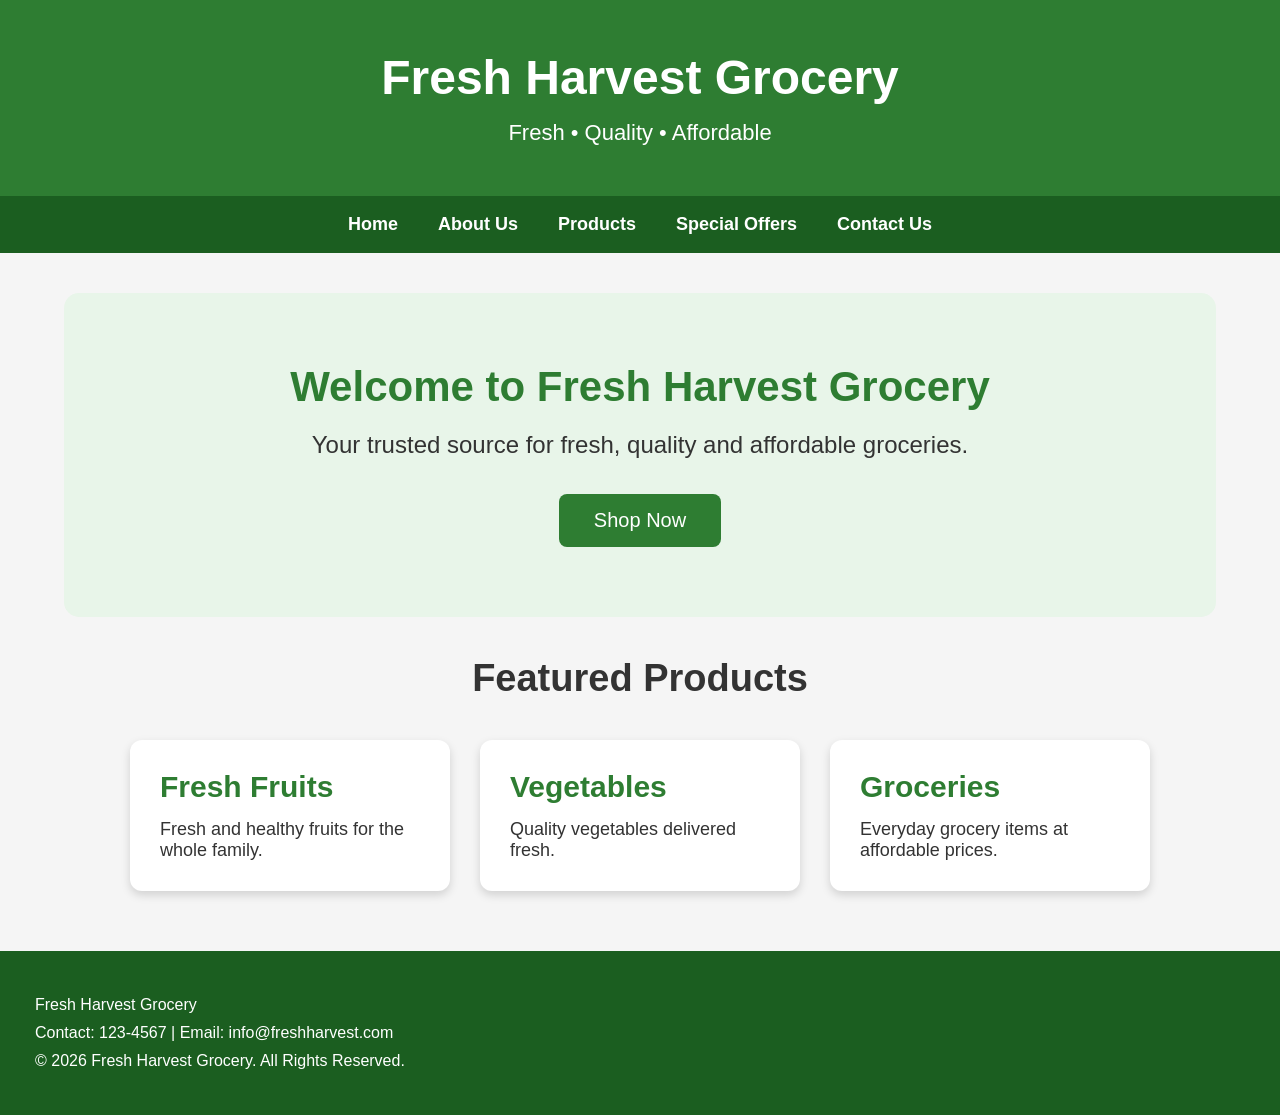
<file: index.html>
<!DOCTYPE html>
<html lang="en">
<head>
    <meta charset="UTF-8">
    <meta name="viewport" content="width=device-width, initial-scale=1.0">
    <title>Fresh Harvest Grocery</title>

    <link rel="stylesheet" href="style.css">
</head>

<body>

<header>
    <h1>Fresh Harvest Grocery</h1>
    <p>Fresh • Quality • Affordable</p>
</header>

<nav>
    <a href="index.html">Home</a>
    <a href="about.html">About Us</a>
    <a href="products.html">Products</a>
    <a href="offers.html">Special Offers</a>
    <a href="contact.html">Contact Us</a>
</nav>

<section class="hero">

    <h2>Welcome to Fresh Harvest Grocery</h2>

    <p>Your trusted source for fresh, quality and affordable groceries.</p>

    <a href="products.html" class="btn">Shop Now</a>

</section>

<section>

<h2 class="title">Featured Products</h2>

<div class="products">

<div class="card">
<h3>Fresh Fruits</h3>
<p>Fresh and healthy fruits for the whole family.</p>
</div>

<div class="card">
<h3>Vegetables</h3>
<p>Quality vegetables delivered fresh.</p>
</div>

<div class="card">
<h3>Groceries</h3>
<p>Everyday grocery items at affordable prices.</p>
</div>

</div>

</section>

<footer>

<p>Fresh Harvest Grocery</p>

<p>Contact: 123-4567 | Email: info@freshharvest.com</p>

<p>© 2026 Fresh Harvest Grocery. All Rights Reserved.</p>

</footer>

</body>
</html>
</file>
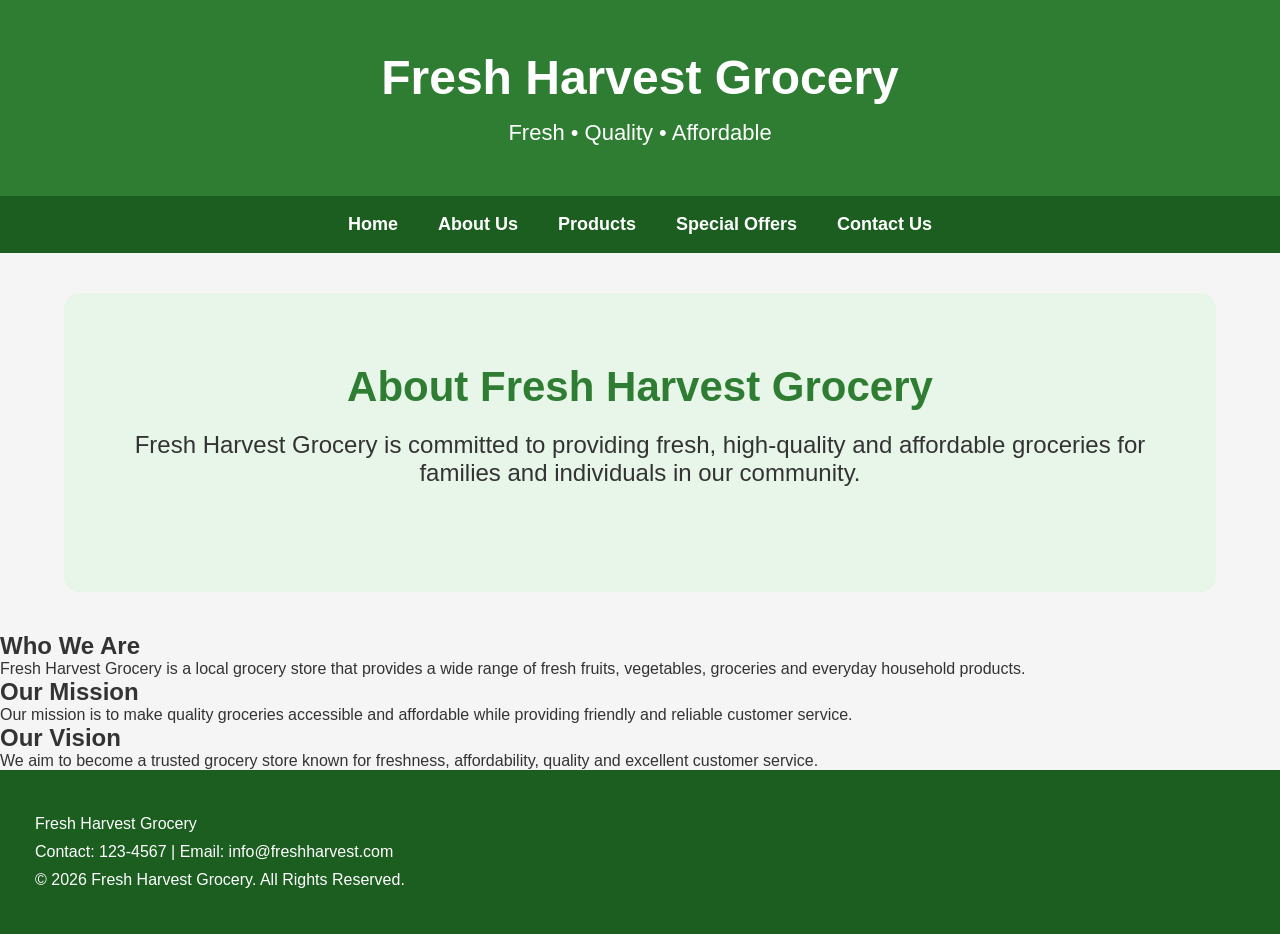
<file: about.html>
<!DOCTYPE html>
<html lang="en">
<head>
    <meta charset="UTF-8">
    <meta name="viewport" content="width=device-width, initial-scale=1.0">
    <title>About Us - Fresh Harvest Grocery</title>

    <link rel="stylesheet" href="style.css">
</head>

<body>

<header>
    <h1>Fresh Harvest Grocery</h1>
    <p>Fresh • Quality • Affordable</p>
</header>

<nav>
    <a href="index.html">Home</a>
    <a href="about.html">About Us</a>
    <a href="products.html">Products</a>
    <a href="offers.html">Special Offers</a>
    <a href="contact.html">Contact Us</a>
</nav>

<section class="hero">
    <h2>About Fresh Harvest Grocery</h2>

    <p>
        Fresh Harvest Grocery is committed to providing fresh,
        high-quality and affordable groceries for families and
        individuals in our community.
    </p>
</section>

<section class="about-content">

    <div class="about-box">
        <h2>Who We Are</h2>

        <p>
            Fresh Harvest Grocery is a local grocery store that
            provides a wide range of fresh fruits, vegetables,
            groceries and everyday household products.
        </p>
    </div>

    <div class="about-box">
        <h2>Our Mission</h2>

        <p>
            Our mission is to make quality groceries accessible
            and affordable while providing friendly and reliable
            customer service.
        </p>
    </div>

    <div class="about-box">
        <h2>Our Vision</h2>

        <p>
            We aim to become a trusted grocery store known for
            freshness, affordability, quality and excellent
            customer service.
        </p>
    </div>

</section>

<footer>

    <p>Fresh Harvest Grocery</p>

    <p>
        Contact: 123-4567 |
        Email: info@freshharvest.com
    </p>

    <p>
        © 2026 Fresh Harvest Grocery. All Rights Reserved.
    </p>

</footer>

</body>
</html>
</file>
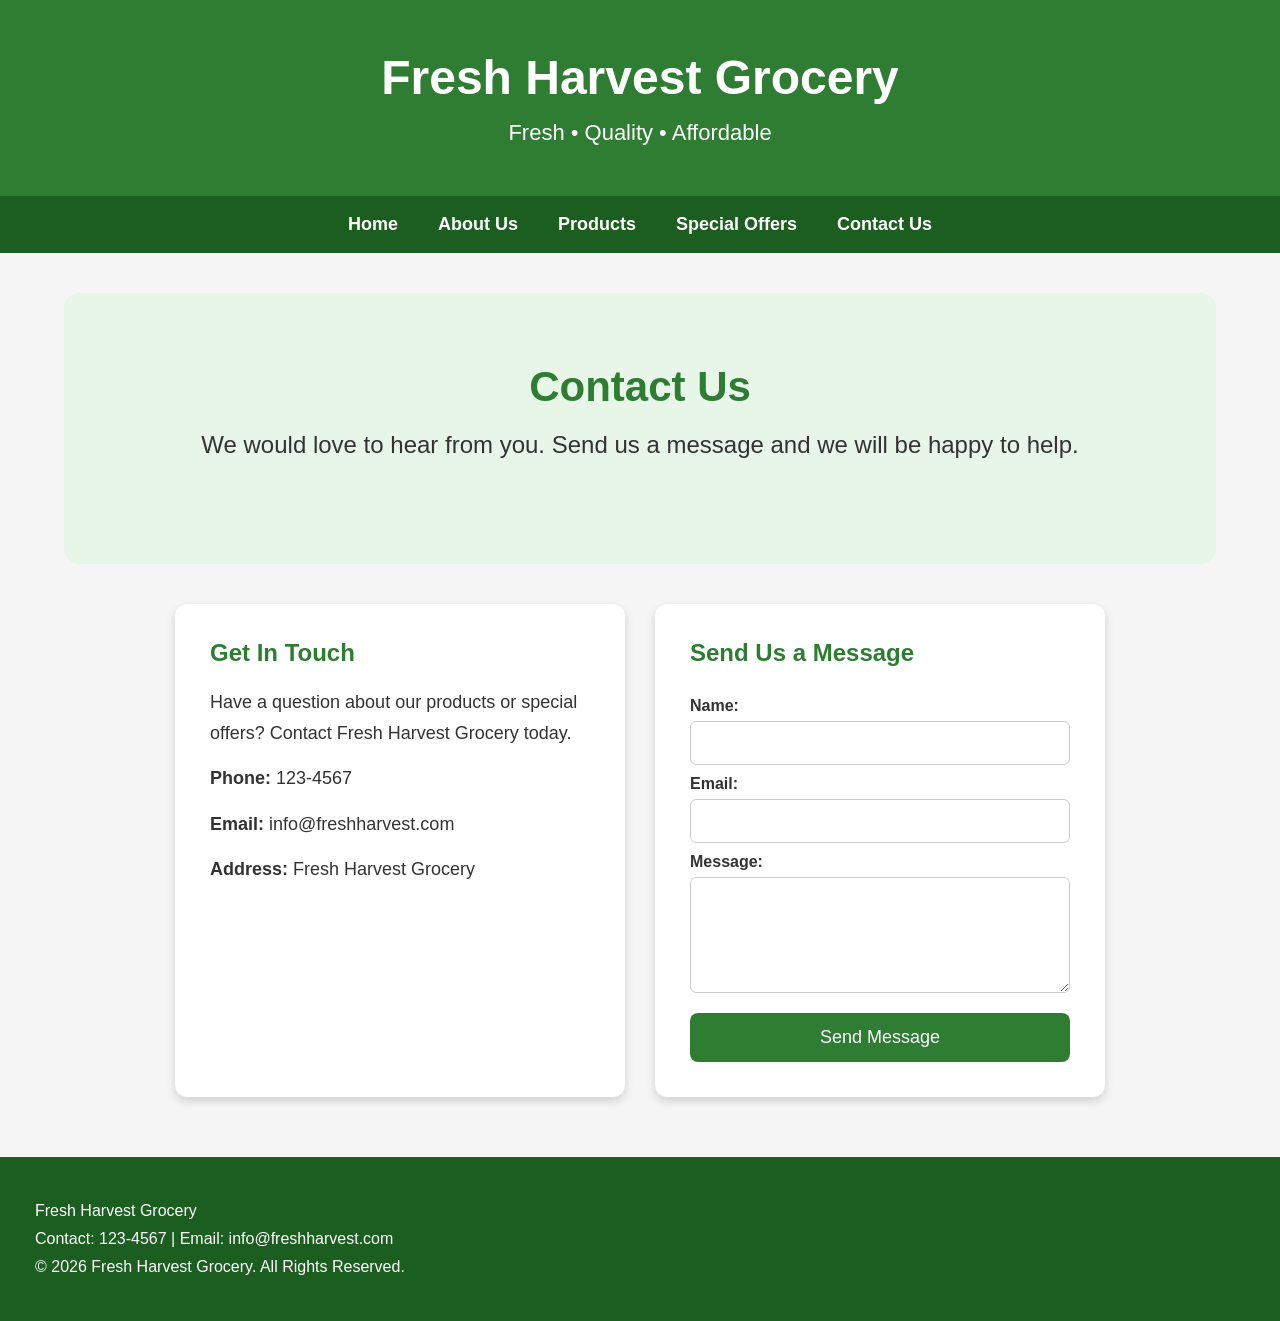
<file: contact.html>
<!DOCTYPE html>
<html lang="en">
<head>
    <meta charset="UTF-8">
    <meta name="viewport" content="width=device-width, initial-scale=1.0">
    <title>Contact Us - Fresh Harvest Grocery</title>

    <link rel="stylesheet" href="style.css">
</head>

<body>

<header>
    <h1>Fresh Harvest Grocery</h1>
    <p>Fresh • Quality • Affordable</p>
</header>

<nav>
    <a href="index.html">Home</a>
    <a href="about.html">About Us</a>
    <a href="products.html">Products</a>
    <a href="offers.html">Special Offers</a>
    <a href="contact.html">Contact Us</a>
</nav>

<section class="hero">
    <h2>Contact Us</h2>

    <p>
        We would love to hear from you.
        Send us a message and we will be happy to help.
    </p>
</section>

<section class="contact-section">

    <div class="contact-info">

        <h2>Get In Touch</h2>

        <p>
            Have a question about our products or special offers?
            Contact Fresh Harvest Grocery today.
        </p>

        <p><strong>Phone:</strong> 123-4567</p>

        <p><strong>Email:</strong> info@freshharvest.com</p>

        <p><strong>Address:</strong> Fresh Harvest Grocery</p>

    </div>


    <div class="contact-form">

        <h2>Send Us a Message</h2>

        <form>

            <label>Name:</label>
            <input type="text" name="name" required>

            <label>Email:</label>
            <input type="email" name="email" required>

            <label>Message:</label>
            <textarea name="message" rows="5" required></textarea>

            <button type="submit">Send Message</button>

        </form>

    </div>

</section>

<footer>

    <p>Fresh Harvest Grocery</p>

    <p>
        Contact: 123-4567 |
        Email: info@freshharvest.com
    </p>

    <p>
        © 2026 Fresh Harvest Grocery. All Rights Reserved.
    </p>

</footer>

</body>
</html>
</file>
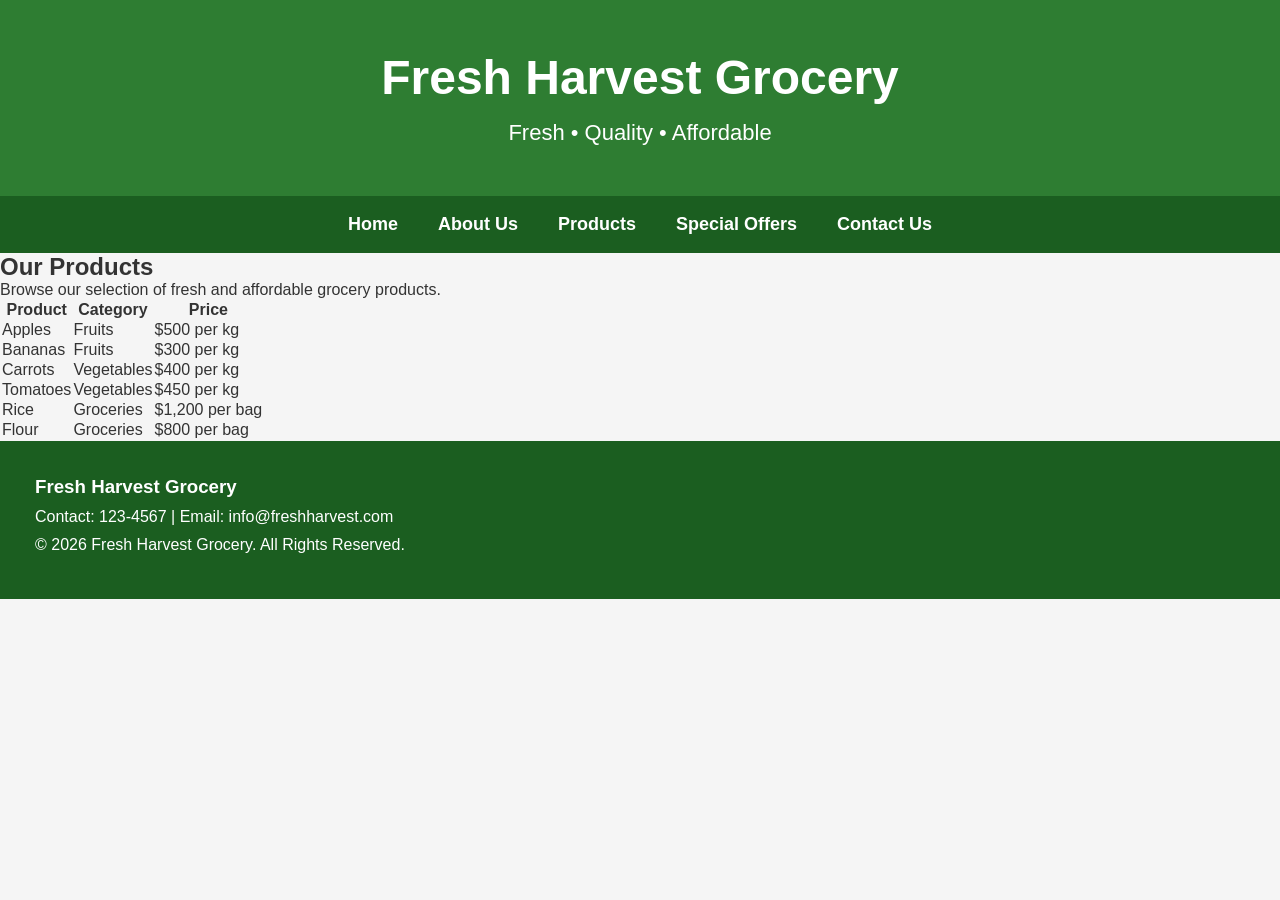
<file: products.html>
<!DOCTYPE html>
<html lang="en">

<head>

    <meta charset="UTF-8">

    <meta name="viewport" content="width=device-width, initial-scale=1.0">

    <title>Fresh Harvest Grocery - Products</title>

    <link rel="stylesheet" href="style.css">

</head>

<body>

    <!-- HEADER -->
    <header>

        <h1>Fresh Harvest Grocery</h1>

        <p>Fresh • Quality • Affordable</p>

    </header>


    <!-- NAVIGATION -->
    <nav>

        <a href="index.html">Home</a>

        <a href="about.html">About Us</a>

        <a href="products.html">Products</a>

        <a href="offers.html">Special Offers</a>

        <a href="contact.html">Contact Us</a>

    </nav>


    <!-- MAIN CONTENT -->
    <main>

        <h2 class="page-title">Our Products</h2>

        <p>
            Browse our selection of fresh and affordable
            grocery products.
        </p>


        <!-- PRODUCT TABLE -->
        <table>

            <tr>
                <th>Product</th>
                <th>Category</th>
                <th>Price</th>
            </tr>


            <tr>
                <td>Apples</td>
                <td>Fruits</td>
                <td>$500 per kg</td>
            </tr>


            <tr>
                <td>Bananas</td>
                <td>Fruits</td>
                <td>$300 per kg</td>
            </tr>


            <tr>
                <td>Carrots</td>
                <td>Vegetables</td>
                <td>$400 per kg</td>
            </tr>


            <tr>
                <td>Tomatoes</td>
                <td>Vegetables</td>
                <td>$450 per kg</td>
            </tr>


            <tr>
                <td>Rice</td>
                <td>Groceries</td>
                <td>$1,200 per bag</td>
            </tr>


            <tr>
                <td>Flour</td>
                <td>Groceries</td>
                <td>$800 per bag</td>
            </tr>

        </table>

    </main>


    <!-- FOOTER -->
    <footer>

        <h3>Fresh Harvest Grocery</h3>

        <p>
            Contact: 123-4567 |
            Email: info@freshharvest.com
        </p>

        <p>
            © 2026 Fresh Harvest Grocery.
            All Rights Reserved.
        </p>

    </footer>

</body>

</html>
</file>
<file: style.css>
*{
margin:0;
padding:0;
box-sizing:border-box;
font-family:Arial, Helvetica, sans-serif;
}

body{
background:#f5f5f5;
color:#333;
}

/* Header */

header{
background:#2e7d32;
color:white;
padding:50px;
text-align:center;
}

header h1{
font-size:48px;
margin-bottom:15px;
}

header p{
font-size:22px;
}

/* Navigation */

nav{
background:#1b5e20;
display:flex;
justify-content:center;
padding:18px;
}

nav a{
color:white;
text-decoration:none;
margin:0 20px;
font-size:18px;
font-weight:bold;
}

nav a:hover{
color:#ffeb3b;
}

/* Hero Section */

.hero{
width:90%;
margin:40px auto;
background:#e8f5e9;
padding:70px;
text-align:center;
border-radius:15px;
}

.hero h2{
font-size:42px;
color:#2e7d32;
margin-bottom:20px;
}

.hero p{
font-size:24px;
margin-bottom:35px;
}

.btn{
display:inline-block;
background:#2e7d32;
color:white;
padding:15px 35px;
border-radius:8px;
text-decoration:none;
font-size:20px;
}

.btn:hover{
background:#1b5e20;
}

/* Products */

.title{
text-align:center;
font-size:38px;
margin-bottom:40px;
}

.products{
display:flex;
justify-content:center;
gap:30px;
flex-wrap:wrap;
margin-bottom:60px;
}

.card{
background:white;
width:320px;
padding:30px;
border-radius:12px;
box-shadow:0 4px 10px rgba(0,0,0,.15);
}

.card h3{
color:#2e7d32;
margin-bottom:15px;
font-size:30px;
}

.card p{
font-size:18px;
}

/* Footer */

footer{
background:#1b5e20;
color:white;
padding:35px;
}

footer p{
margin:10px 0;
}

/* Mobile */

@media(max-width:768px){

nav{
flex-direction:column;
align-items:center;
}

nav a{
margin:10px;
}

.hero{
padding:40px 20px;
}

.hero h2{
font-size:30px;
}

.hero p{
font-size:18px;
}

}
/* Contact Page */

.contact-section{
    width:90%;
    margin:40px auto 60px;
    display:flex;
    justify-content:center;
    gap:30px;
    flex-wrap:wrap;
}

.contact-info,
.contact-form{
    background:white;
    width:450px;
    padding:35px;
    border-radius:12px;
    box-shadow:0 4px 10px rgba(0,0,0,.15);
}

.contact-info h2,
.contact-form h2{
    color:#2e7d32;
    margin-bottom:20px;
}

.contact-info p{
    font-size:18px;
    line-height:1.7;
    margin-bottom:15px;
}

.contact-form form{
    display:flex;
    flex-direction:column;
}

.contact-form label{
    margin-top:10px;
    margin-bottom:6px;
    font-weight:bold;
}

.contact-form input,
.contact-form textarea{
    padding:12px;
    border:1px solid #ccc;
    border-radius:6px;
    font-size:16px;
}

.contact-form textarea{
    resize:vertical;
}

.contact-form button{
    margin-top:20px;
    padding:14px;
    background:#2e7d32;
    color:white;
    border:none;
    border-radius:8px;
    font-size:18px;
    cursor:pointer;
}

.contact-form button:hover{
    background:#1b5e20;
}
</file>
